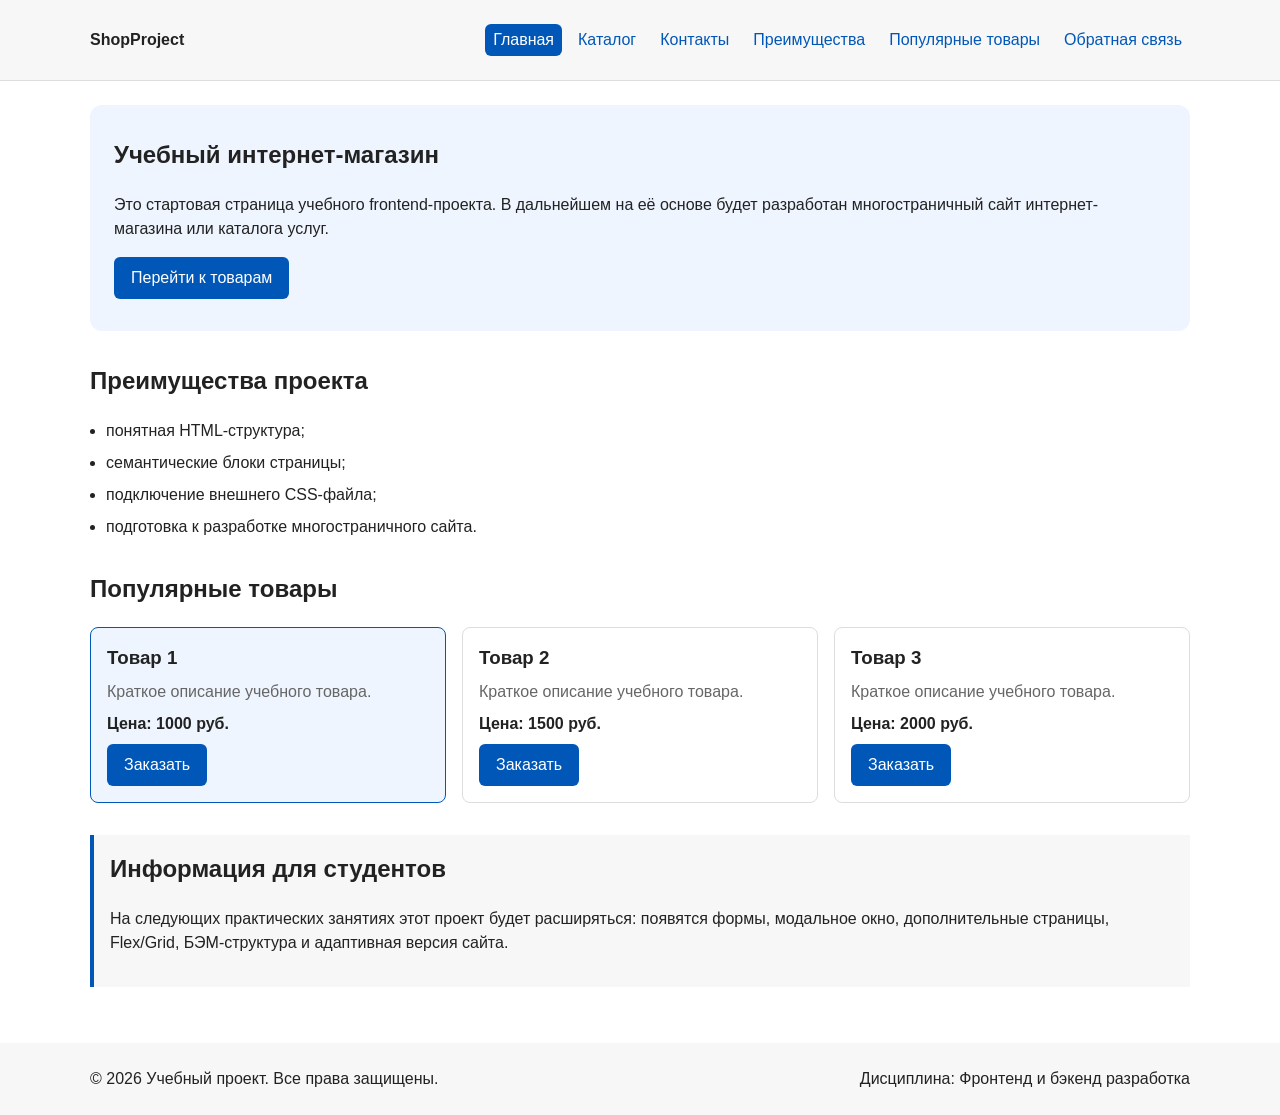
<file: index.html>
<!DOCTYPE html>
<html lang="ru">
<head>
  <meta charset="UTF-8">
  <meta name="viewport" content="width=device-width, initial-scale=1.0">
  <meta name="description" content="Главная страница учебного интернет-магазина.">
  <meta property="og:type" content="website">
  <meta property="og:title" content="Учебный интернет-магазин">
  <meta property="og:description" content="Учебный frontend-проект интернет-магазина.">
  <meta property="og:image" content="https://username.github.io/kr1-html-css-shop/images/preview.jpg">
  <title>Главная — Учебный интернет-магазин</title>
  <link rel="stylesheet" href="css/style.css">
  <script src="js/main.js" defer></script>
</head>
<body>
<header class="site-header">
  <div class="site-header__inner">
    <a class="site-header__logo" href="index.html">ShopProject</a>
    <nav class="site-nav" aria-label="Основная навигация">
      <ul class="site-nav__list">
        <li class="site-nav__item"><a class="site-nav__link site-nav__link--active" href="index.html" aria-current="page">Главная</a></li>
        <li class="site-nav__item"><a class="site-nav__link" href="catalog.html">Каталог</a></li>
        <li class="site-nav__item"><a class="site-nav__link" href="contacts.html">Контакты</a></li>
        <li class="site-nav__item"><a class="site-nav__link" href="index.html#advantages">Преимущества</a></li>
        <li class="site-nav__item"><a class="site-nav__link" href="index.html#popular">Популярные товары</a></li>
        <li class="site-nav__item"><a class="site-nav__link" href="#contacts">Обратная связь</a></li>
      </ul>
    </nav>
  </div>
</header>

  <main class="page-content">
    <section class="hero">
      <h1 class="hero__title">Учебный интернет-магазин</h1>
      <p class="hero__text">
        Это стартовая страница учебного frontend-проекта.
        В дальнейшем на её основе будет разработан многостраничный сайт
        интернет-магазина или каталога услуг.
      </p>
      <a class="button button--primary" href="#popular">Перейти к товарам</a>
    </section>

    <section class="section" id="advantages">
      <h2 class="section__title">Преимущества проекта</h2>

      <ul class="advantages-list">
        <li class="advantages-list__item">понятная HTML-структура;</li>
        <li class="advantages-list__item">семантические блоки страницы;</li>
        <li class="advantages-list__item">подключение внешнего CSS-файла;</li>
        <li class="advantages-list__item">подготовка к разработке многостраничного сайта.</li>
      </ul>
    </section>

    <section class="section" id="popular">
      <h2 class="section__title">Популярные товары</h2>

      <div class="products-grid">
        <article class="product-card product-card--featured">
          <h3 class="product-card__title">Товар 1</h3>
          <p class="product-card__description">Краткое описание учебного товара.</p>
          <p class="product-card__price">Цена: 1000 руб.</p>
          <button class="button button--primary product-card__button" type="button" data-product="Товар 1">
            Заказать
          </button>
        </article>

        <article class="product-card">
          <h3 class="product-card__title">Товар 2</h3>
          <p class="product-card__description">Краткое описание учебного товара.</p>
          <p class="product-card__price">Цена: 1500 руб.</p>
          <button class="button button--primary product-card__button" type="button" data-product="Товар 2">
            Заказать
          </button>
        </article>

        <article class="product-card">
          <h3 class="product-card__title">Товар 3</h3>
          <p class="product-card__description">Краткое описание учебного товара.</p>
          <p class="product-card__price">Цена: 2000 руб.</p>
          <button class="button button--primary product-card__button" type="button" data-product="Товар 3">
            Заказать
          </button>
        </article>
      </div>
    </section>

    <aside class="info-block">
      <h2 class="info-block__title">Информация для студентов</h2>
      <p class="info-block__text">
        На следующих практических занятиях этот проект будет расширяться:
        появятся формы, модальное окно, дополнительные страницы, Flex/Grid,
        БЭМ-структура и адаптивная версия сайта.
      </p>
    </aside>
  </main>

  <footer class="site-footer" id="contacts">
    <div class="site-footer__inner">
      <p class="site-footer__copyright">&copy; 2026 Учебный проект. Все права защищены.</p>
      <p class="site-footer__discipline">Дисциплина: Фронтенд и бэкенд разработка</p>
    </div>
  </footer>

  <dialog class="order-dialog" id="order-dialog" aria-labelledby="order-dialog-title">
    <h2 class="order-dialog__title" id="order-dialog-title">Оформление заявки</h2>

    <form class="order-form" id="order-form" action="#" method="post" novalidate>
      <input id="selected-product" name="selected-product" type="hidden">

      <div class="order-form__field">
        <label class="order-form__label" for="order-name">Имя</label>
        <input
          class="order-form__input"
          id="order-name"
          name="name"
          type="text"
          placeholder="Введите ваше имя"
          minlength="2"
          autocomplete="given-name"
          required
        >
      </div>

      <div class="order-form__field">
        <label class="order-form__label" for="order-email">E-mail</label>
        <input
          class="order-form__input"
          id="order-email"
          name="email"
          type="email"
          placeholder="example@mail.ru"
          autocomplete="email"
          required
        >
      </div>

      <div class="order-form__field">
        <label class="order-form__label" for="order-phone">Телефон</label>
        <input
          class="order-form__input"
          id="order-phone"
          name="phone"
          type="tel"
          inputmode="tel"
          placeholder="+7 (900) 000-00-00"
          pattern="^\+7 \(\d{3}\) \d{3}-\d{2}-\d{2}$"
          required
        >
        <small class="order-form__hint">Формат: +7 (900) 000-00-00</small>
      </div>

      <div class="order-form__field">
        <label class="order-form__label" for="order-date">Дата связи</label>
        <input
          class="order-form__input"
          id="order-date"
          name="date"
          type="date"
        >
      </div>

      <div class="order-form__field">
        <label class="order-form__label" for="order-topic">Тема заявки</label>
        <select class="order-form__select" id="order-topic" name="topic" required>
          <option value="">Выберите тему</option>
          <option value="product">Заказ товара</option>
          <option value="consultation">Консультация</option>
          <option value="delivery">Доставка</option>
        </select>
      </div>

      <div class="order-form__field">
        <label class="order-form__label" for="order-comment">Комментарий</label>
        <textarea
          class="order-form__textarea"
          id="order-comment"
          name="comment"
          rows="4"
          placeholder="Укажите дополнительную информацию"
        ></textarea>
      </div>

      <div class="order-form__field">
        <label class="order-form__checkbox-label">
          <input
            class="order-form__checkbox"
            id="order-agreement"
            name="agreement"
            type="checkbox"
            required
          >
          Я согласен на обработку данных
        </label>
      </div>

      <div class="order-form__actions">
        <button class="button button--secondary order-form__button" type="button" id="close-order-dialog">
          Закрыть
        </button>
        <button class="button button--primary order-form__button" type="submit">
          Отправить заявку
        </button>
      </div>
    </form>
  </dialog>

  <p class="success-message" id="success-message" hidden>
    Форма успешно отправлена!
  </p>
</body>
</html>
</file>
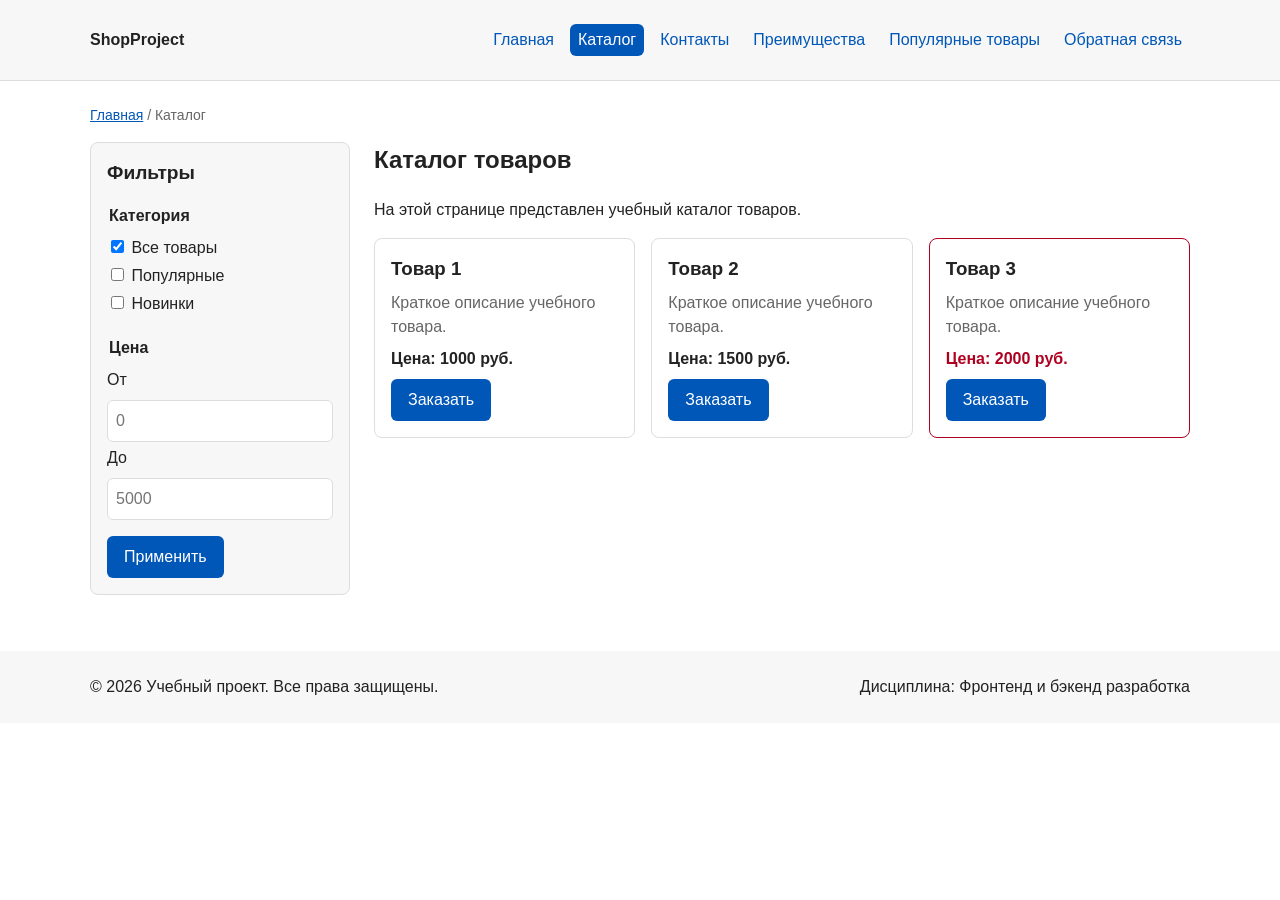
<file: catalog.html>
<!DOCTYPE html>
<html lang="ru">
<head>
  <meta charset="UTF-8">
  <meta name="viewport" content="width=device-width, initial-scale=1.0">
  <meta name="description" content="Каталог товаров учебного интернет-магазина.">
  <meta property="og:type" content="website">
  <meta property="og:title" content="Учебный интернет-магазин">
  <meta property="og:description" content="Учебный frontend-проект интернет-магазина.">
  <meta property="og:image" content="https://username.github.io/kr1-html-css-shop/images/preview.jpg">
  <title>Каталог товаров — Учебный интернет-магазин</title>
  <link rel="stylesheet" href="css/style.css">
  <script src="js/main.js" defer></script>
</head>
<body>
<header class="site-header">
  <div class="site-header__inner">
    <a class="site-header__logo" href="index.html">ShopProject</a>
    <nav class="site-nav" aria-label="Основная навигация">
      <ul class="site-nav__list">
        <li class="site-nav__item"><a class="site-nav__link" href="index.html">Главная</a></li>
        <li class="site-nav__item"><a class="site-nav__link site-nav__link--active" href="catalog.html" aria-current="page">Каталог</a></li>
        <li class="site-nav__item"><a class="site-nav__link" href="contacts.html">Контакты</a></li>
        <li class="site-nav__item"><a class="site-nav__link" href="index.html#advantages">Преимущества</a></li>
        <li class="site-nav__item"><a class="site-nav__link" href="index.html#popular">Популярные товары</a></li>
        <li class="site-nav__item"><a class="site-nav__link" href="#contacts">Обратная связь</a></li>
      </ul>
    </nav>
  </div>
</header>

  <main class="page-content">
    <nav class="breadcrumbs" aria-label="Хлебные крошки">
      <a class="breadcrumbs__link" href="index.html">Главная</a>
      <span class="breadcrumbs__current">Каталог</span>
    </nav>

    <div class="catalog-layout">
      <aside class="catalog-layout__sidebar catalog-filters">
        <h2 class="catalog-filters__title">Фильтры</h2>

        <form class="catalog-filters__form" action="#" method="get">
          <fieldset class="catalog-filters__group">
            <legend class="catalog-filters__legend">Категория</legend>
            <label class="catalog-filters__label">
              <input class="catalog-filters__checkbox" type="checkbox" name="category" value="all" checked>
              Все товары
            </label>
            <label class="catalog-filters__label">
              <input class="catalog-filters__checkbox" type="checkbox" name="category" value="popular">
              Популярные
            </label>
            <label class="catalog-filters__label">
              <input class="catalog-filters__checkbox" type="checkbox" name="category" value="new">
              Новинки
            </label>
          </fieldset>

          <fieldset class="catalog-filters__group">
            <legend class="catalog-filters__legend">Цена</legend>
            <div class="catalog-filters__price">
              <label class="catalog-filters__label" for="price-from">От</label>
              <input class="catalog-filters__input" id="price-from" name="price-from" type="number" min="0" placeholder="0">

              <label class="catalog-filters__label" for="price-to">До</label>
              <input class="catalog-filters__input" id="price-to" name="price-to" type="number" min="0" placeholder="5000">
            </div>
          </fieldset>

          <button class="button button--primary" type="submit">Применить</button>
        </form>
      </aside>

      <section class="catalog-layout__content">
        <h1 class="catalog-layout__title">Каталог товаров</h1>
        <p class="catalog-layout__text">На этой странице представлен учебный каталог товаров.</p>

        <div class="products-grid products-grid--catalog">
          <article class="product-card">
            <h3 class="product-card__title">Товар 1</h3>
            <p class="product-card__description">Краткое описание учебного товара.</p>
            <p class="product-card__price">Цена: 1000 руб.</p>
            <button class="button button--primary product-card__button" type="button" data-product="Товар 1">
              Заказать
            </button>
          </article>

          <article class="product-card">
            <h3 class="product-card__title">Товар 2</h3>
            <p class="product-card__description">Краткое описание учебного товара.</p>
            <p class="product-card__price">Цена: 1500 руб.</p>
            <button class="button button--primary product-card__button" type="button" data-product="Товар 2">
              Заказать
            </button>
          </article>

          <article class="product-card product-card--discount">
            <h3 class="product-card__title">Товар 3</h3>
            <p class="product-card__description">Краткое описание учебного товара.</p>
            <p class="product-card__price">Цена: 2000 руб.</p>
            <button class="button button--primary product-card__button" type="button" data-product="Товар 3">
              Заказать
            </button>
          </article>
        </div>
      </section>
    </div>
  </main>

  <footer class="site-footer" id="contacts">
    <div class="site-footer__inner">
      <p class="site-footer__copyright">&copy; 2026 Учебный проект. Все права защищены.</p>
      <p class="site-footer__discipline">Дисциплина: Фронтенд и бэкенд разработка</p>
    </div>
  </footer>

  <dialog class="order-dialog" id="order-dialog" aria-labelledby="order-dialog-title">
    <h2 class="order-dialog__title" id="order-dialog-title">Оформление заявки</h2>

    <form class="order-form" id="order-form" action="#" method="post" novalidate>
      <input id="selected-product" name="selected-product" type="hidden">

      <div class="order-form__field">
        <label class="order-form__label" for="order-name">Имя</label>
        <input
          class="order-form__input"
          id="order-name"
          name="name"
          type="text"
          placeholder="Введите ваше имя"
          minlength="2"
          autocomplete="given-name"
          required
        >
      </div>

      <div class="order-form__field">
        <label class="order-form__label" for="order-email">E-mail</label>
        <input
          class="order-form__input"
          id="order-email"
          name="email"
          type="email"
          placeholder="example@mail.ru"
          autocomplete="email"
          required
        >
      </div>

      <div class="order-form__field">
        <label class="order-form__label" for="order-phone">Телефон</label>
        <input
          class="order-form__input"
          id="order-phone"
          name="phone"
          type="tel"
          inputmode="tel"
          placeholder="+7 (900) 000-00-00"
          pattern="^\+7 \(\d{3}\) \d{3}-\d{2}-\d{2}$"
          required
        >
        <small class="order-form__hint">Формат: +7 (900) 000-00-00</small>
      </div>

      <div class="order-form__field">
        <label class="order-form__label" for="order-date">Дата связи</label>
        <input
          class="order-form__input"
          id="order-date"
          name="date"
          type="date"
        >
      </div>

      <div class="order-form__field">
        <label class="order-form__label" for="order-topic">Тема заявки</label>
        <select class="order-form__select" id="order-topic" name="topic" required>
          <option value="">Выберите тему</option>
          <option value="product">Заказ товара</option>
          <option value="consultation">Консультация</option>
          <option value="delivery">Доставка</option>
        </select>
      </div>

      <div class="order-form__field">
        <label class="order-form__label" for="order-comment">Комментарий</label>
        <textarea
          class="order-form__textarea"
          id="order-comment"
          name="comment"
          rows="4"
          placeholder="Укажите дополнительную информацию"
        ></textarea>
      </div>

      <div class="order-form__field">
        <label class="order-form__checkbox-label">
          <input
            class="order-form__checkbox"
            id="order-agreement"
            name="agreement"
            type="checkbox"
            required
          >
          Я согласен на обработку данных
        </label>
      </div>

      <div class="order-form__actions">
        <button class="button button--secondary order-form__button" type="button" id="close-order-dialog">
          Закрыть
        </button>
        <button class="button button--primary order-form__button" type="submit">
          Отправить заявку
        </button>
      </div>
    </form>
  </dialog>

  <p class="success-message" id="success-message" hidden>
    Форма успешно отправлена!
  </p>
</body>
</html>
</file>
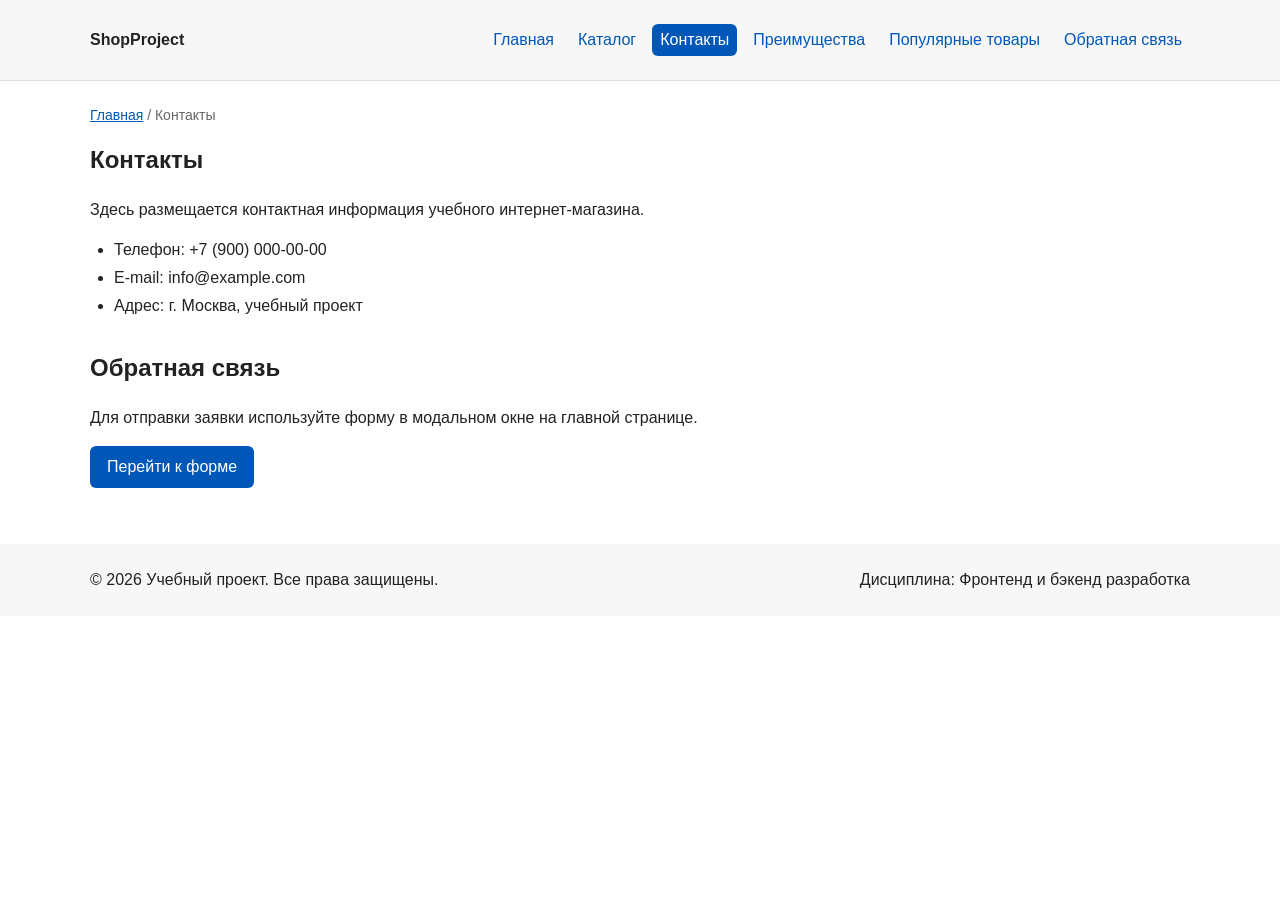
<file: contacts.html>
<!DOCTYPE html>
<html lang="ru">
<head>
  <meta charset="UTF-8">
  <meta name="viewport" content="width=device-width, initial-scale=1.0">
  <meta name="description" content="Контактная информация учебного интернет-магазина.">
  <meta property="og:type" content="website">
  <meta property="og:title" content="Учебный интернет-магазин">
  <meta property="og:description" content="Учебный frontend-проект интернет-магазина.">
  <meta property="og:image" content="https://username.github.io/kr1-html-css-shop/images/preview.jpg">
  <title>Контакты — Учебный интернет-магазин</title>
  <link rel="stylesheet" href="css/style.css">
</head>
<body>
<header class="site-header">
  <div class="site-header__inner">
    <a class="site-header__logo" href="index.html">ShopProject</a>
    <nav class="site-nav" aria-label="Основная навигация">
      <ul class="site-nav__list">
        <li class="site-nav__item"><a class="site-nav__link" href="index.html">Главная</a></li>
        <li class="site-nav__item"><a class="site-nav__link" href="catalog.html">Каталог</a></li>
        <li class="site-nav__item"><a class="site-nav__link site-nav__link--active" href="contacts.html" aria-current="page">Контакты</a></li>
        <li class="site-nav__item"><a class="site-nav__link" href="index.html#advantages">Преимущества</a></li>
        <li class="site-nav__item"><a class="site-nav__link" href="index.html#popular">Популярные товары</a></li>
        <li class="site-nav__item"><a class="site-nav__link" href="#contacts">Обратная связь</a></li>
      </ul>
    </nav>
  </div>
</header>

  <main class="page-content">
    <nav class="breadcrumbs" aria-label="Хлебные крошки">
      <a class="breadcrumbs__link" href="index.html">Главная</a>
      <span class="breadcrumbs__current">Контакты</span>
    </nav>

    <section class="section">
      <h1 class="section__title">Контакты</h1>
      <p class="section__text">
        Здесь размещается контактная информация учебного интернет-магазина.
      </p>

      <ul class="contacts-list">
        <li class="contacts-list__item">Телефон: +7 (900) 000-00-00</li>
        <li class="contacts-list__item">E-mail: info@example.com</li>
        <li class="contacts-list__item">Адрес: г. Москва, учебный проект</li>
      </ul>
    </section>

    <section class="section" id="feedback">
      <h2 class="section__title">Обратная связь</h2>
      <p class="section__text">
        Для отправки заявки используйте форму в модальном окне на главной странице.
      </p>
      <a class="button button--primary" href="index.html#popular">Перейти к форме</a>
    </section>
  </main>

  <footer class="site-footer" id="contacts">
    <div class="site-footer__inner">
      <p class="site-footer__copyright">&copy; 2026 Учебный проект. Все права защищены.</p>
      <p class="site-footer__discipline">Дисциплина: Фронтенд и бэкенд разработка</p>
    </div>
  </footer>
</body>
</html>
</file>
<file: css/style.css>
/* ===============================
   1. Переменные проекта
   =============================== */
:root {
  --color-bg: #ffffff;
  --color-text: #222222;
  --color-muted: #666666;
  --color-primary: #0057b8;
  --color-primary-dark: #003f86;
  --color-border: #dddddd;
  --color-surface: #f7f7f7;
  --color-surface-accent: #eef5ff;
  --color-danger: #b00020;
  --color-success: #168a2f;
  --color-success-bg: #eefaf0;
  --color-white: #ffffff;

  --space-xs: 4px;
  --space-sm: 8px;
  --space-md: 16px;
  --space-lg: 24px;
  --space-xl: 32px;

  --radius-sm: 6px;
  --radius-md: 8px;
  --radius-lg: 12px;

  --container-width: 1100px;
}

/* ===============================
   2. Базовые стили
   =============================== */
* {
  box-sizing: border-box;
}

html {
  scroll-behavior: smooth;
}

:target {
  outline: 2px dashed var(--color-primary);
  outline-offset: 4px;
}

body {
  margin: 0;
  font-family: Arial, sans-serif;
  line-height: 1.5;
  color: var(--color-text);
  background-color: var(--color-bg);
}

a {
  color: var(--color-primary);
}

a:hover {
  color: var(--color-primary-dark);
}

a:focus-visible {
  outline: 2px solid var(--color-primary);
  outline-offset: 3px;
}

/* ===============================
   3. Общие блоки
   =============================== */

/* Блок: button */
.button {
  display: inline-block;
  padding: var(--space-sm) var(--space-md);
  border: 1px solid transparent;
  border-radius: var(--radius-sm);
  font: inherit;
  text-decoration: none;
  cursor: pointer;
}

.button--primary {
  color: var(--color-white);
  background-color: var(--color-primary);
}

.button--primary:hover {
  color: var(--color-white);
  background-color: var(--color-primary-dark);
}

.button--secondary {
  color: var(--color-primary);
  background-color: transparent;
  border-color: var(--color-primary);
}

.button--secondary:hover {
  color: var(--color-white);
  background-color: var(--color-primary);
}

.button:focus-visible {
  outline: 2px solid var(--color-primary);
  outline-offset: 3px;
}

.button:disabled,
.button--disabled {
  opacity: 0.6;
  cursor: not-allowed;
}

/* Блок: page-content (основная область страницы) */
.page-content {
  padding: var(--space-lg);
}

/* Блок: section */
.section {
  max-width: var(--container-width);
  margin: 0 auto var(--space-xl);
}

.section__title {
  margin-top: 0;
}

/* ===============================
   4. Шапка и навигация
   =============================== */

/* Блок: site-header */
.site-header {
  position: sticky;
  top: 0;
  z-index: 100;
  padding: var(--space-lg);
  background-color: var(--color-surface);
  border-bottom: 1px solid var(--color-border);
}

.site-header__inner {
  display: flex;
  flex-wrap: wrap;
  justify-content: space-between;
  align-items: center;
  gap: var(--space-md);
  max-width: var(--container-width);
  margin: 0 auto;
}

.site-header__logo {
  font-weight: 700;
  color: var(--color-text);
  text-decoration: none;
}

.site-header__logo:hover {
  color: var(--color-text);
}

/* Блок: site-nav */
.site-nav__list {
  display: flex;
  flex-wrap: wrap;
  align-items: center;
  gap: var(--space-sm);
  padding: 0;
  margin: 0;
  list-style: none;
}

.site-nav__item {
  margin: 0;
}

.site-nav__link {
  display: inline-block;
  padding: var(--space-xs) var(--space-sm);
  color: var(--color-primary);
  text-decoration: none;
  border-radius: var(--radius-sm);
}

.site-nav__link:hover {
  color: var(--color-white);
  background-color: var(--color-primary);
}

.site-nav__link:focus-visible {
  outline: 2px solid var(--color-primary);
  outline-offset: 3px;
}

.site-nav__link--active {
  color: var(--color-white);
  background-color: var(--color-primary);
}

/* Блок: breadcrumbs */
.breadcrumbs {
  max-width: var(--container-width);
  margin: 0 auto var(--space-md);
  font-size: 14px;
  color: var(--color-muted);
}

.breadcrumbs__link {
  color: var(--color-primary);
}

.breadcrumbs__current::before {
  content: " / ";
  color: var(--color-muted);
}

/* ===============================
   5. Блоки главной страницы
   =============================== */

/* Блок: hero */
.hero {
  max-width: var(--container-width);
  margin: 0 auto var(--space-xl);
  padding: var(--space-xl) var(--space-lg);
  background-color: var(--color-surface-accent);
  border-radius: var(--radius-lg);
}

.hero__title {
  margin-top: 0;
}

/* Блок: advantages-list */
.advantages-list {
  padding-left: var(--space-md);
}

.advantages-list__item {
  margin-bottom: var(--space-sm);
}

/* Блок: info-block */
.info-block {
  max-width: var(--container-width);
  margin: 0 auto var(--space-xl);
  padding: var(--space-md);
  border-left: 4px solid var(--color-primary);
  background-color: var(--color-surface);
}

.info-block__title {
  margin-top: 0;
}

/* Блок: contacts-list */
.contacts-list {
  padding-left: var(--space-lg);
}

.contacts-list__item {
  margin-bottom: var(--space-xs);
}

/* ===============================
   6. Товары
   =============================== */

/* Блок: products-grid (только раскладка карточек) */
.products-grid {
  display: grid;
  grid-template-columns: repeat(auto-fit, minmax(280px, 1fr));
  gap: var(--space-md);
} 

/* Модификатор: сетка каталога — 3 колонки */
.products-grid--catalog {
  grid-template-columns: repeat(3, 1fr);
}

/* На планшетах — 2 колонки */
@media (max-width: 1024px) {
  .products-grid--catalog {
    grid-template-columns: repeat(2, 1fr);
  }
}
/* Блок: product-card */
.product-card {
  display: flex;
  flex-direction: column;
  gap: var(--space-sm);
  padding: var(--space-md);
  border: 1px solid var(--color-border);
  border-radius: var(--radius-md);
  background-color: var(--color-bg);
  transition: border-color 0.2s ease;
}

.product-card:hover {
  border-color: var(--color-primary);
}

.product-card--featured {
  border-color: var(--color-primary);
  background-color: var(--color-surface-accent);
}

.product-card--discount {
  border-color: var(--color-danger);
}

.product-card__title {
  margin: 0;
  color: var(--color-text);
}

.product-card__description {
  margin: 0;
  color: var(--color-muted);
}

.product-card__price {
  margin: 0;
  font-weight: 700;
}

.product-card--discount .product-card__price {
  color: var(--color-danger);
}

.product-card__button {
  margin-top: auto;
  align-self: flex-start;
}

/* ===============================
   7. Каталог
   =============================== */

/* Блок: catalog-layout */
.catalog-layout {
  display: grid;
  grid-template-columns: 260px 1fr;
  gap: var(--space-lg);
  max-width: var(--container-width);
  margin: 0 auto var(--space-xl);
}

.catalog-layout__title {
  margin-top: 0;
}

/* Блок: catalog-filters */
.catalog-filters {
  align-self: start;
  padding: var(--space-md);
  border: 1px solid var(--color-border);
  border-radius: var(--radius-md);
  background-color: var(--color-surface);
}

.catalog-filters__title {
  margin-top: 0;
  font-size: 1.2rem;
}

.catalog-filters__group {
  padding: 0;
  margin: 0 0 var(--space-md);
  border: none;
}

.catalog-filters__legend {
  margin-bottom: var(--space-sm);
  font-weight: 700;
}

.catalog-filters__label {
  display: block;
  margin-bottom: var(--space-xs);
  cursor: pointer;
}

.catalog-filters__price {
  display: flex;
  flex-direction: column;
  gap: var(--space-xs);
}

.catalog-filters__input {
  width: 100%;
  padding: var(--space-sm);
  border: 1px solid var(--color-border);
  border-radius: var(--radius-sm);
  font: inherit;
}

.catalog-filters__input:hover {
  border-color: var(--color-primary);
}

.catalog-filters__input:focus-visible {
  outline: 2px solid var(--color-primary);
  outline-offset: 3px;
}

/* ===============================
   8. Форма и модальное окно
   =============================== */

/* Блок: order-dialog */
.order-dialog {
  width: min(100% - 32px, 560px);
  padding: var(--space-lg);
  border: none;
  border-radius: var(--radius-lg);
}

.order-dialog::backdrop {
  background-color: rgba(0, 0, 0, 0.5);
}

.order-dialog__title {
  margin-top: 0;
}

/* Блок: order-form */
.order-form__field {
  margin-bottom: var(--space-md);
}

.order-form__label {
  display: block;
  margin-bottom: var(--space-xs);
}

.order-form__input,
.order-form__select,
.order-form__textarea {
  width: 100%;
  padding: 10px 12px;
  border: 1px solid var(--color-border);
  border-radius: var(--radius-sm);
  font: inherit;
}

.order-form__input:hover,
.order-form__select:hover,
.order-form__textarea:hover {
  border-color: var(--color-primary);
}

.order-form__input:focus-visible,
.order-form__select:focus-visible,
.order-form__textarea:focus-visible {
  outline: 2px solid var(--color-primary);
  outline-offset: 3px;
}

/* Ошибка поля: модификатор ставит js/main.js вместе с aria-invalid */
.order-form__input--error,
.order-form__select--error,
.order-form__textarea--error {
  border-color: var(--color-danger);
}

.order-form__hint {
  display: block;
  margin-top: var(--space-xs);
  color: var(--color-muted);
}

.order-form__checkbox-label {
  display: flex;
  align-items: center;
  gap: var(--space-xs);
  cursor: pointer;
}

.order-form__checkbox--error {
  outline: 2px solid var(--color-danger);
}

.order-form__actions {
  display: flex;
  flex-wrap: wrap;
  gap: var(--space-sm);
  margin-top: var(--space-lg);
}

/* Блок: success-message */
.success-message {
  max-width: var(--container-width);
  margin: var(--space-lg) auto;
  padding: var(--space-md);
  border-left: 4px solid var(--color-success);
  background-color: var(--color-success-bg);
}

/* ===============================
   9. Подвал
   =============================== */

/* Блок: site-footer */
.site-footer {
  padding: var(--space-lg);
  background-color: var(--color-surface);
}

.site-footer__inner {
  display: flex;
  flex-wrap: wrap;
  justify-content: space-between;
  gap: var(--space-sm);
  max-width: var(--container-width);
  margin: 0 auto;
}

.site-footer__copyright,
.site-footer__discipline {
  margin: 0;
}

/* ===============================
   10. Адаптивность (из ПР №6)
   =============================== */
@media (max-width: 768px) {
  .site-header__inner {
    flex-direction: column;
    align-items: flex-start;
  }

  .site-nav__list {
    flex-direction: column;
    align-items: flex-start;
    gap: var(--space-xs);
  }

  .site-footer__inner {
    flex-direction: column;
  }

  .products-grid {
    grid-template-columns: 1fr;
  }

  .catalog-layout {
    grid-template-columns: 1fr;
  }

  .order-form__actions {
    flex-direction: column;
  }

  .order-form__button {
    width: 100%;
    text-align: center;
  }
}
</file>
